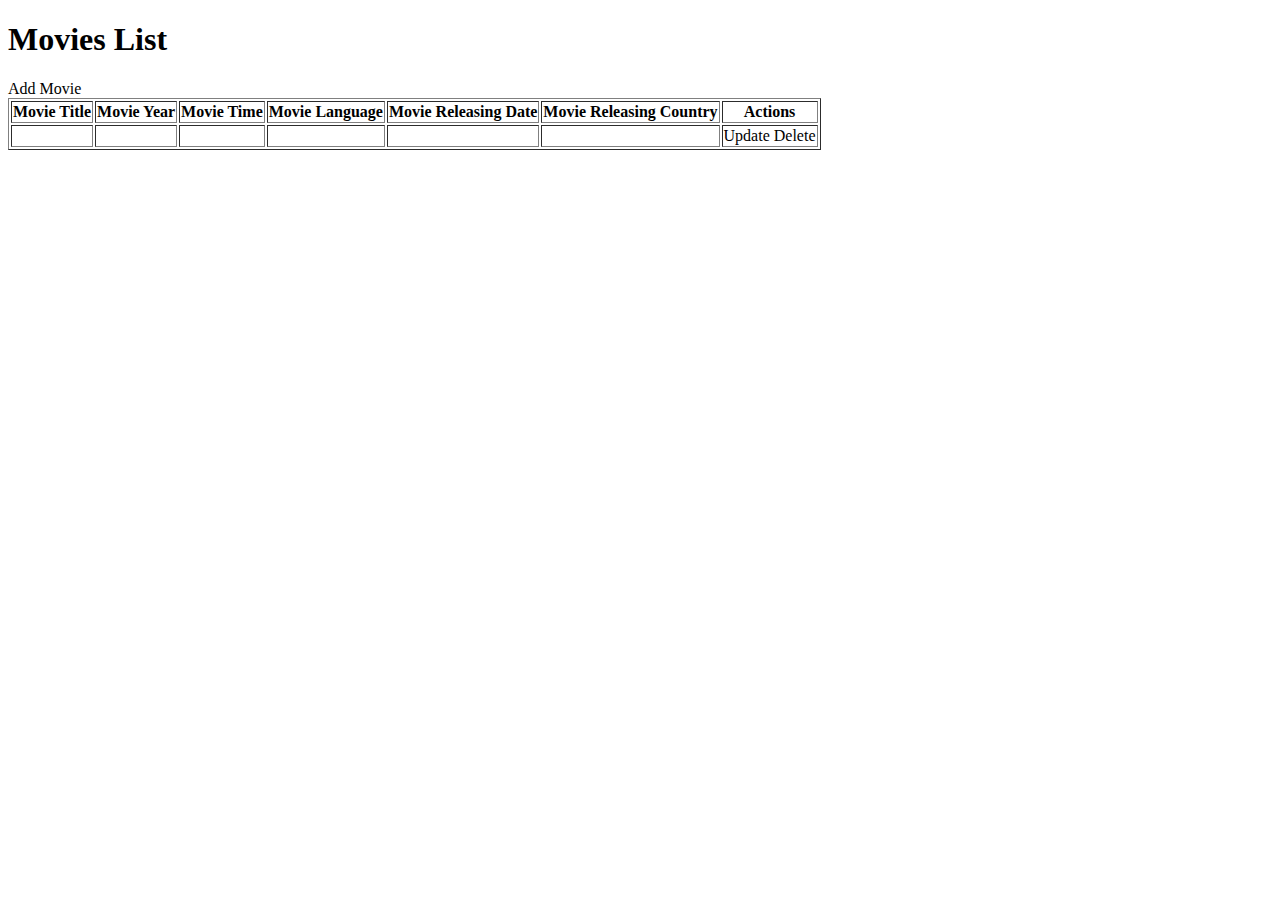
<file: moviesProject/movies/target/classes/templates/index.html>
<!DOCTYPE html>
<html lang="en" xmlns:th="http://www.thymeleaf.org">
<head>
<meta charset="ISO-8859-1">
<title>Movie Management System</title>
<link rel="stylesheet" href="https://stackpath.bootstrapcdn.com/bootstrap/4.1.3/css/bootstrap.min.css" integrity="sha384-MCw98/SFnGE8fJT3GXwEOngsV7Zt27NXFoaoApmYm81iuXoPkFOJwJ8ERdknLPMO" crossorigin="anonymous">
</head>
<body>
	<div class="container my-2">
		<h1>Movies List</h1>
		<a th:href="@{/showNewMovieForm}" class="btn btn-primary btn-sm mb-3"> Add Movie </a>
		<table border="1" class="table table-striped table-responsive-md">
			<thead>
				<tr>
					<th>Movie Title</th>
					<th>Movie Year</th>
					<th>Movie Time</th>
					<th>Movie Language</th>
					<th>Movie Releasing Date</th>
					<th>Movie Releasing Country</th>
					<th>Actions</th>
				</tr>
			</thead>
			<tbody>
				<tr th:each="movie : ${listMovies}">
					<td th:text="${movie.movieTitle}"></td>
					<!-- <td th:text="${movie.actor.actorname}"></td> -->
					<td th:text="${movie.movieYear}"></td>
					<td th:text="${movie.movieTime}"></td>
					<td th:text="${movie.movieLanguage}"></td>
					<td th:text="${movie.movieReleasingDate}"></td>
					<td th:text="${movie.movieReleasingCountry}"></td>
					<td>
						<a th:href="@{/showFormForUpdate/{id}(id=${movie.id})}" class="btn btn-primary">Update</a>
						<a th:href="@{/deleteMovie/{id}(id=${movie.id})}" class="btn btn-danger">Delete</a>
					</td>
				</tr>
			</tbody>
		</table>
	</div>
</body>
</html>
</file>
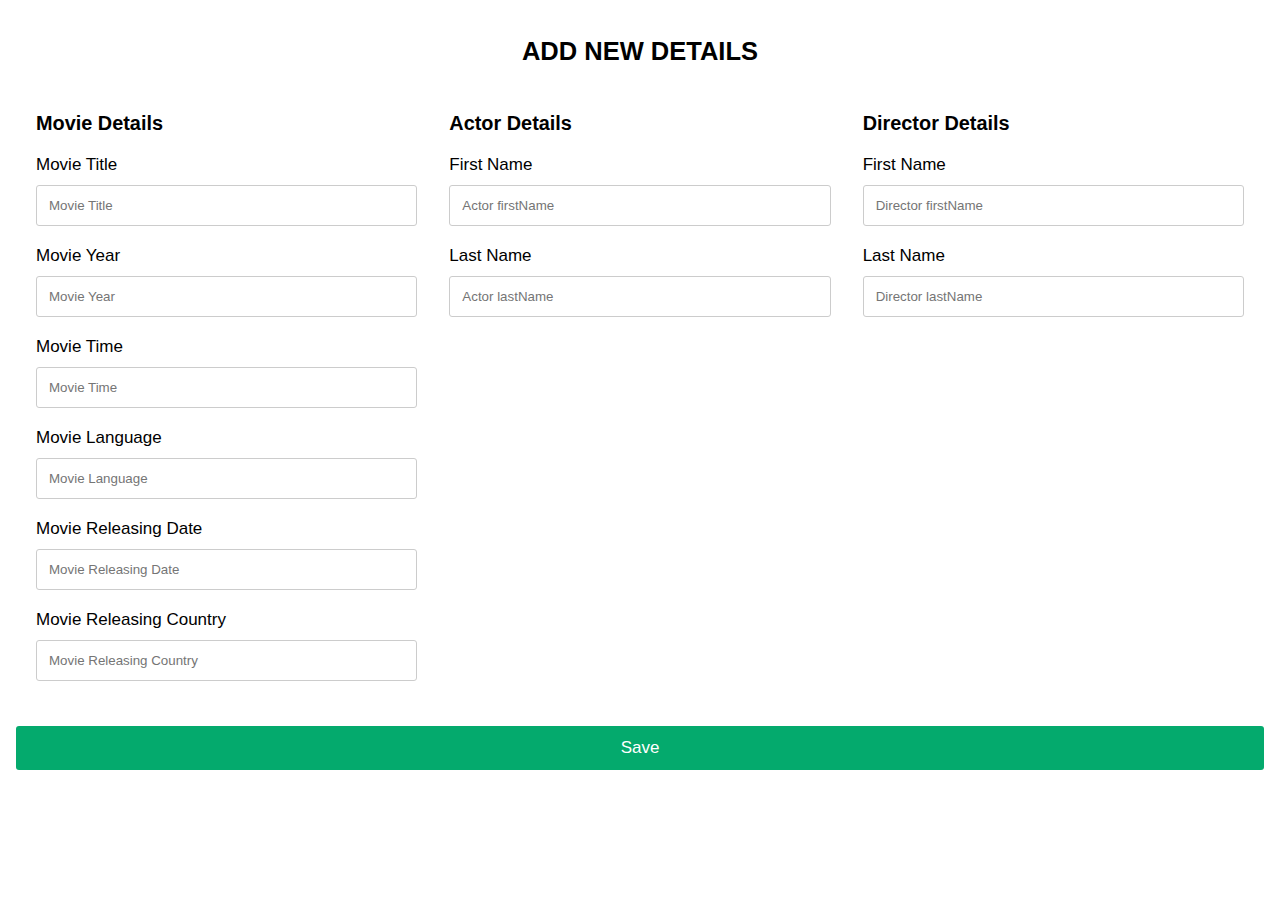
<file: moviesProject/movies/target/classes/templates/new_movie.html>
<!DOCTYPE html>
<html lang="en" xmlns:th="http://www.thymeleaf.org">
<head>
<meta charset="ISO-8859-1">
<title>Movie Management System</title>
<link rel="stylesheet" href="https://cdnjs.cloudflare.com/ajax/libs/font-awesome/4.7.0/css/font-awesome.min.css">
<style>
h2 {
	text-align: center;
}

body {
	font-family: Arial;
	font-size: 17px;
	padding: 8px;
}

* {
	box-sizing: border-box;
}

.row {
	display: -ms-flexbox; /* IE10 */
	display: flex;
	-ms-flex-wrap: wrap; /* IE10 */
	flex-wrap: wrap;
	margin: 0 -16px;
}

.col-25 {
	-ms-flex: 25%; /* IE10 */
	flex: 25%;
}

.col-50 {
	-ms-flex: 30%; /* IE10 */
	flex: 30%;
}

.col-75 {
	-ms-flex: 75%; /* IE10 */
	flex: 75%;
}

.col-25, .col-50, .col-75 {
	padding: 0 16px;
}

.container {
	background-color: white;
	padding: 5px 20px 15px 20px;
	border-radius: 3px;
}

input[type=text] {
	width: 100%;
	margin-bottom: 20px;
	padding: 12px;
	border: 1px solid #ccc;
	border-radius: 3px;
}

label {
	margin-bottom: 10px;
	display: block;
}

.icon-container {
	margin-bottom: 20px;
	padding: 7px 0;
	font-size: 24px;
}

.btn {
	background-color: #04AA6D;
	color: white;
	padding: 12px;
	margin: 10px 0;
	border: none;
	width: 100%;
	border-radius: 3px;
	cursor: pointer;
	font-size: 17px;
}

.btn:hover {
	background-color: #45a049;
}

a {
	color: #2196F3;
}

hr {
	border: 1px solid lightgrey;
}

span.price {
	float: right;
	color: grey;
}

/* Responsive layout - when the screen is less than 800px wide, make the two columns stack on top of each other instead of next to each other (also change the direction - make the "cart" column go on top) */
@media ( max-width : 800px) {
	.row {
		flex-direction: column-reverse;
	}
	.col-25 {
		margin-bottom: 20px;
	}
}
</style>
</head>
<body>
	<h2>ADD NEW DETAILS</h2>
	<form action="#" th:action="@{/saveMovie}" th:object="${movie}" method="POST">
		<div class="row">
			<div class="col-75">
				<div class="container">
					<div class="row">
						<div class="col-50">
							<h3>Movie Details</h3>
							<label>Movie Title</label>
							<input type="text" th:field="*{movieTitle}" placeholder="Movie Title">
							<label>Movie Year</label>
							<input type="text" th:field="*{movieYear}" placeholder="Movie Year">
							<label>Movie Time</label>
							<input type="text" th:field="*{movieTime}" placeholder="Movie Time">
							<label>Movie Language</label>
							<input type="text" th:field="*{movieLanguage}" placeholder="Movie Language">
							<label>Movie Releasing Date</label>
							<input type="text" th:field="*{movieReleasingDate}" placeholder="Movie Releasing Date">
							<label>Movie Releasing Country</label>
							<input type="text" th:field="*{movieReleasingCountry}" placeholder="Movie Releasing Country">
						</div>
						<div class="col-50">
							<h3>Actor Details</h3>
							<label>First Name</label>
							<input type="text" th:field="*{actor.firstName}" placeholder="Actor firstName">
							<label>Last Name</label>
							<input type="text" th:field="*{actor.lastName}" placeholder="Actor lastName">
						</div>
						<div class="col-50">
							<h3>Director Details</h3>
							<label>First Name</label>
							<input type="text" th:field="*{director.firstName}" placeholder="Director firstName">
							<label>Last Name</label>
							<input type="text" th:field="*{director.lastName}" placeholder="Director lastName">
						</div>
					</div>
				</div>
			</div>
		</div>
		<input type="submit" value="Save" class="btn">
	</form>
</body>
</html>
</file>
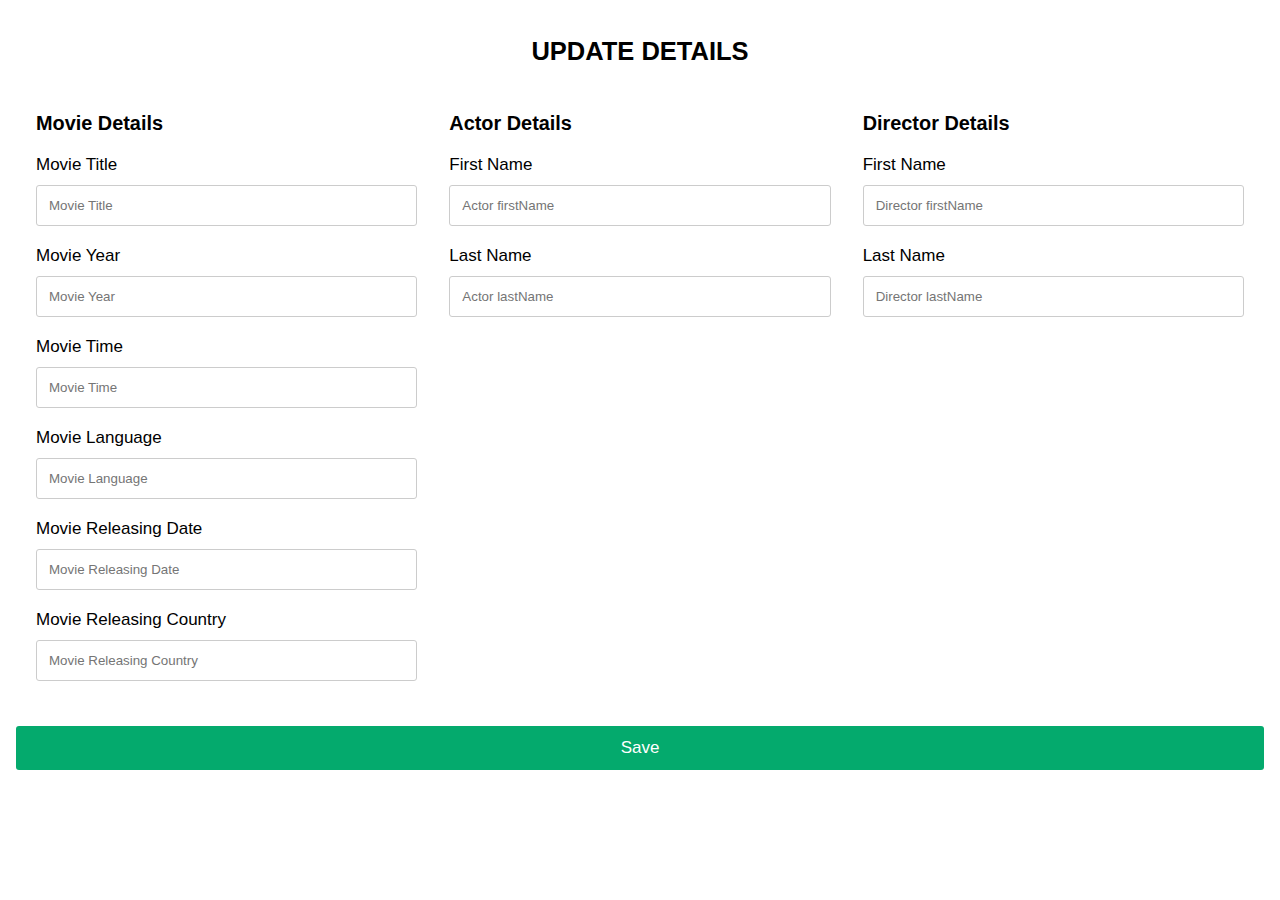
<file: moviesProject/movies/target/classes/templates/update_movie.html>
<!DOCTYPE html>
<html lang="en" xmlns:th="http://www.thymeleaf.org">
<head>
<meta charset="ISO-8859-1">
<title>Movie Management System</title>
<link rel="stylesheet" href="https://cdnjs.cloudflare.com/ajax/libs/font-awesome/4.7.0/css/font-awesome.min.css">
<style>
h2 {
	text-align: center;
}

body {
	font-family: Arial;
	font-size: 17px;
	padding: 8px;
}

* {
	box-sizing: border-box;
}

.row {
	display: -ms-flexbox; /* IE10 */
	display: flex;
	-ms-flex-wrap: wrap; /* IE10 */
	flex-wrap: wrap;
	margin: 0 -16px;
}

.col-25 {
	-ms-flex: 25%; /* IE10 */
	flex: 25%;
}

.col-50 {
	-ms-flex: 30%; /* IE10 */
	flex: 30%;
}

.col-75 {
	-ms-flex: 75%; /* IE10 */
	flex: 75%;
}

.col-25, .col-50, .col-75 {
	padding: 0 16px;
}

.container {
	background-color: white;
	padding: 5px 20px 15px 20px;
	border-radius: 3px;
}

input[type=text] {
	width: 100%;
	margin-bottom: 20px;
	padding: 12px;
	border: 1px solid #ccc;
	border-radius: 3px;
}

label {
	margin-bottom: 10px;
	display: block;
}

.icon-container {
	margin-bottom: 20px;
	padding: 7px 0;
	font-size: 24px;
}

.btn {
	background-color: #04AA6D;
	color: white;
	padding: 12px;
	margin: 10px 0;
	border: none;
	width: 100%;
	border-radius: 3px;
	cursor: pointer;
	font-size: 17px;
}

.btn:hover {
	background-color: #45a049;
}

a {
	color: #2196F3;
}

hr {
	border: 1px solid lightgrey;
}

span.price {
	float: right;
	color: grey;
}

/* Responsive layout - when the screen is less than 800px wide, make the two columns stack on top of each other instead of next to each other (also change the direction - make the "cart" column go on top) */
@media ( max-width : 800px) {
	.row {
		flex-direction: column-reverse;
	}
	.col-25 {
		margin-bottom: 20px;
	}
}
</style>
</head>
<body>
	<h2>UPDATE DETAILS</h2>
	<form action="#" th:action="@{/saveMovie}" th:object="${movie}" method="POST">
		<div class="row">
			<div class="col-75">
				<div class="container">
					<div class="row">
						<div class="col-50">
							<h3>Movie Details</h3>
							<!-- Add hidden form field to handle update -->
							<input type="hidden" th:field="*{id}" />
							<label>Movie Title</label>
							<input type="text" th:field="*{movieTitle}" placeholder="Movie Title">
							<label>Movie Year</label>
							<input type="text" th:field="*{movieYear}" placeholder="Movie Year">
							<label>Movie Time</label>
							<input type="text" th:field="*{movieTime}" placeholder="Movie Time">
							<label>Movie Language</label>
							<input type="text" th:field="*{movieLanguage}" placeholder="Movie Language">
							<label>Movie Releasing Date</label>
							<input type="text" th:field="*{movieReleasingDate}" placeholder="Movie Releasing Date">
							<label>Movie Releasing Country</label>
							<input type="text" th:field="*{movieReleasingCountry}" placeholder="Movie Releasing Country">
						</div>
						<div class="col-50">
							<h3>Actor Details</h3>
							<!-- Add hidden form field to handle update -->
							<input type="hidden" th:field="*{actor.id}" />
							<label>First Name</label>
							<input type="text" th:field="*{actor.firstName}" placeholder="Actor firstName">
							<label>Last Name</label>
							<input type="text" th:field="*{actor.lastName}" placeholder="Actor lastName">
						</div>
						<div class="col-50">
							<h3>Director Details</h3>
							<!-- Add hidden form field to handle update -->
							<input type="hidden" th:field="*{director.id}" />
							<label>First Name</label>
							<input type="text" th:field="*{director.firstName}" placeholder="Director firstName">
							<label>Last Name</label>
							<input type="text" th:field="*{director.lastName}" placeholder="Director lastName">
						</div>
					</div>
				</div>
			</div>
		</div>
		<input type="submit" value="Save" class="btn">
	</form>
</body>
</html>
</file>
